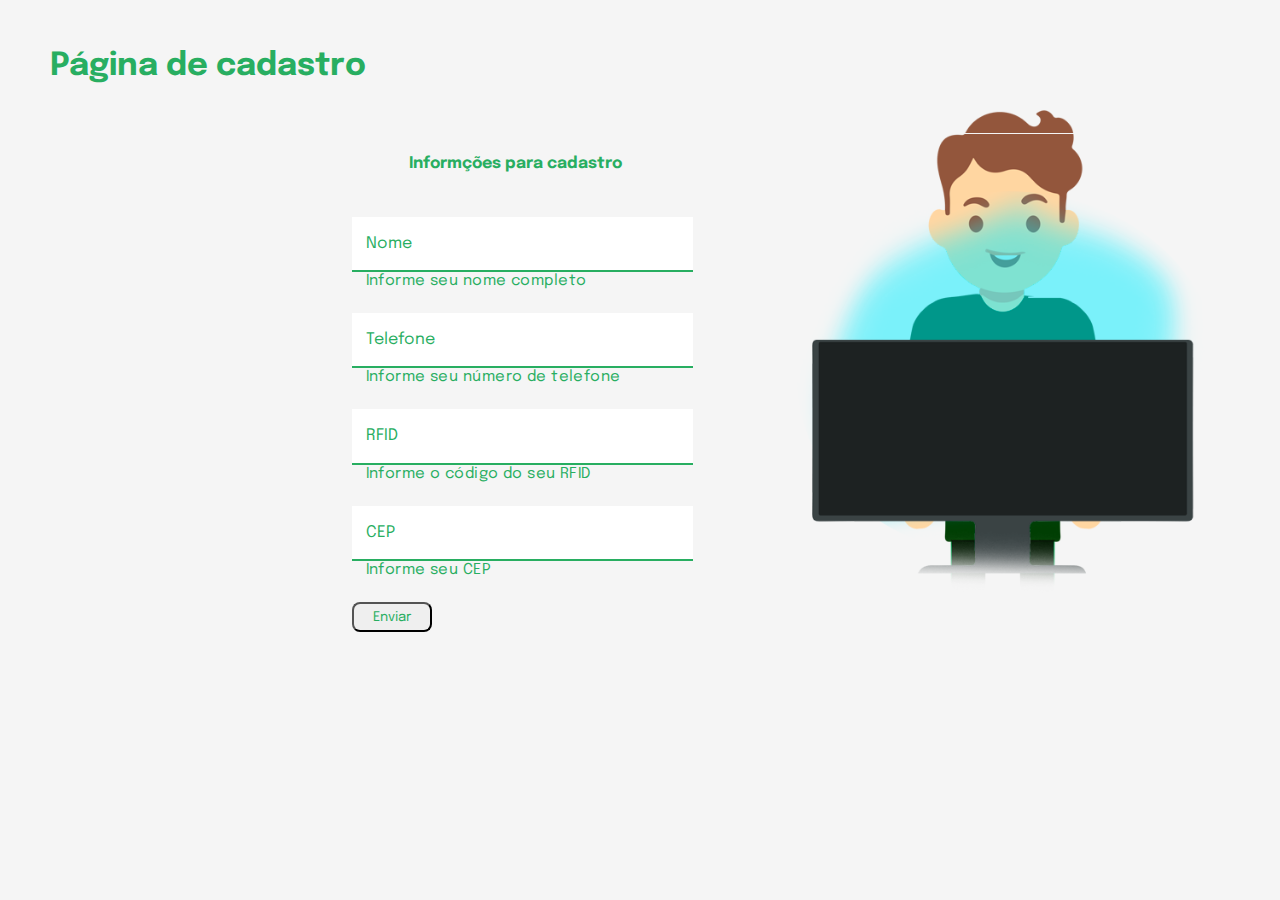
<file: cadastro.html>
<!DOCTYPE html>
<html lang="pt_BR">
<head>
    <meta charset="UTF-8">
    <meta name="viewport" content="width=device-width, initial-scale=1.0">
    <title>Cadastro</title>

    <link href="https://fonts.googleapis.com/css2?family=Epilogue:wght@500&display=swap" rel="stylesheet">
    <link rel="stylesheet" href="cadastro.css">
    <link rel="shortcut icon" href="icone.png">
    

</head>
<body>
    <div id="land">
        <div id="container">
            <header>
                <h1>Página de cadastro</h1>
            </header>

            <main>
                <div class="container">
                    <div>
                        <h4 class="title">Informções para cadastro</h4>
                        <form action="processa.php" method="POST">
                            <div class="omrs-input-group">
                                <label class="omrs-input-underlined">
                                  <input required name="nome">
                                  <span class="omrs-input-label">Nome</span>
                                    <span class="omrs-input-helper">Informe seu nome completo</span>
                               
                                </label>
                            </div>
                            <div class="omrs-input-group">
                                <label class="omrs-input-underlined">
                                  <input required name="telefone">
                                  <span class="omrs-input-label">Telefone</span>
                                    <span class="omrs-input-helper">Informe seu número de telefone</span>
                               
                                </label>
                            </div>
                            <div class="omrs-input-group">
                                <label class="omrs-input-underlined">
                                  <input required name="rfid">
                                  <span class="omrs-input-label">RFID</span>
                                    <span class="omrs-input-helper">Informe o código do seu RFID</span>
                               
                                </label>
                            </div>

                            <div class="omrs-input-group">
                                <label class="omrs-input-underlined">
                                    <input required name="cep">
                                    <span class="omrs-input-label">CEP</span>
                                    <span class="omrs-input-helper">Informe seu CEP</span>
                               </label>
                                
                            </div>
                            <input id="enviar" type="submit" value="Enviar"/>
                        </form>
                    </div>
                </div>
            </main>

        </div>

    </div>
    
</body>
</html>
</file>
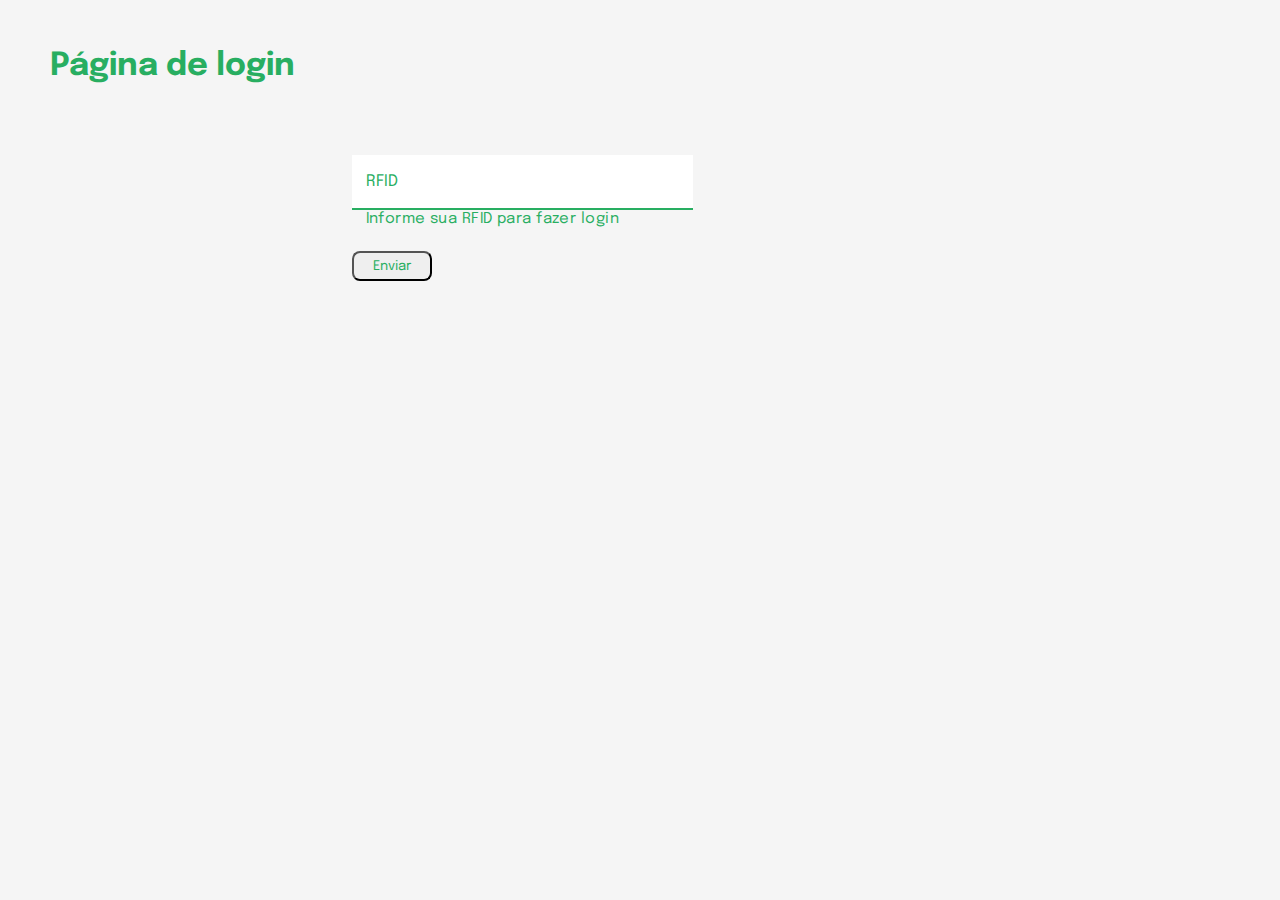
<file: login.html>
<!DOCTYPE html>
<html lang="pt_BR">
<head>
    <meta charset="UTF-8">
    <meta name="viewport" content="width=device-width, initial-scale=1.0">
    <title>LogIn</title>

    <link href="https://fonts.googleapis.com/css2?family=Epilogue:wght@500&display=swap" rel="stylesheet">
    <link rel="stylesheet" href="cadastro.css">
    <link rel="shortcut icon" href="icone.png">
</head>
<body>
    
    <header>
        <h1>Página de login</h1>
    </header>

    <main>
    <div class="container">
        <form action="loginprocess.php" method="POST">
            <div class="omrs-input-group">
                <label class="omrs-input-underlined">
                    <input required name="rfid">
                        <span class="omrs-input-label">RFID</span>
                        <span class="omrs-input-helper">Informe sua RFID para fazer login</span>
           
                </label>
         </div>
        
            <input id="enviar" type="submit" value="Enviar"/>
        </form>
    </div> 
</main>
</body>
</html>
</file>
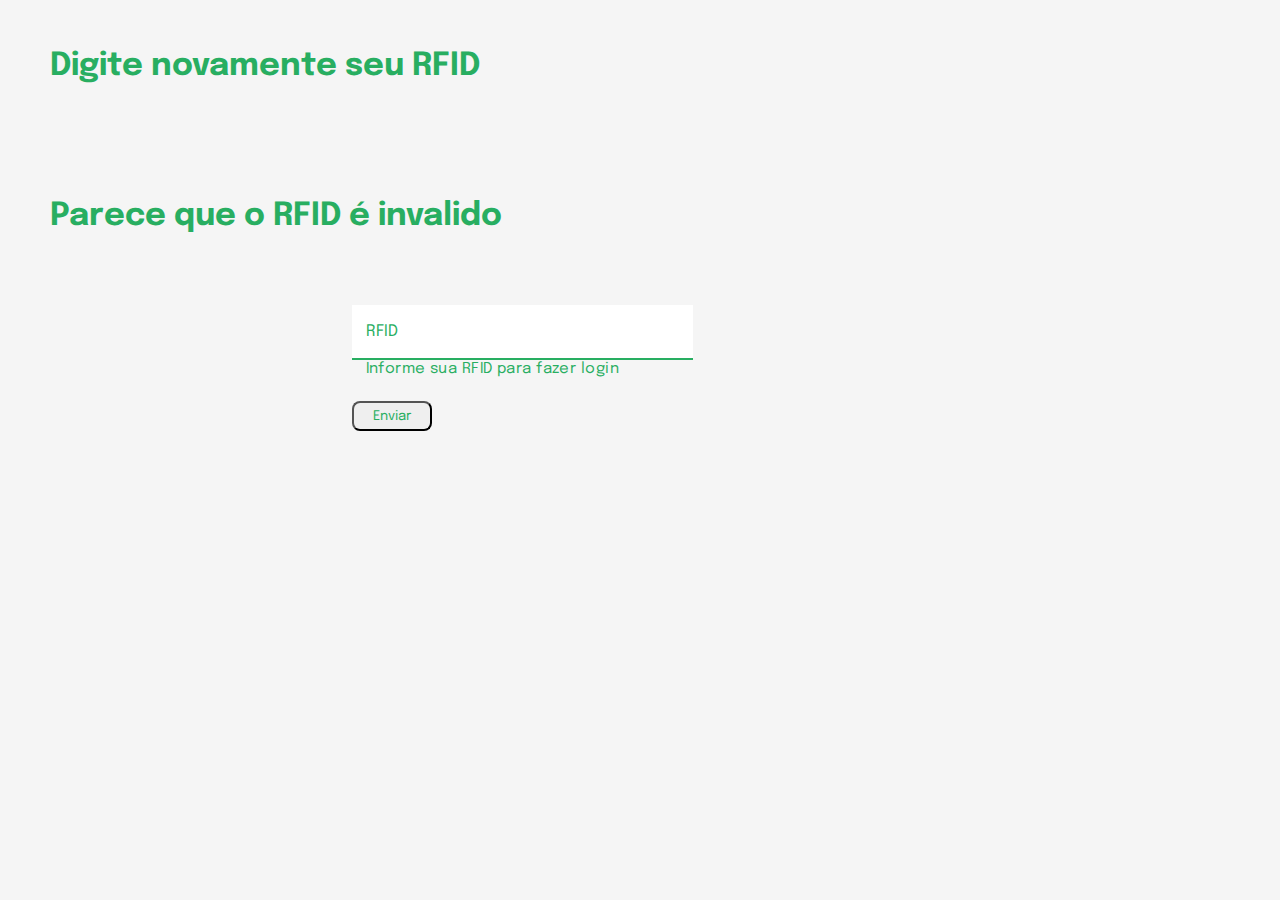
<file: loginerror.html>
<!DOCTYPE html>
<html lang="pt_BR">
<head>
    <meta charset="UTF-8">
    <meta name="viewport" content="width=device-width, initial-scale=1.0">
    <title>LogIn</title>

    <link href="https://fonts.googleapis.com/css2?family=Epilogue:wght@500&display=swap" rel="stylesheet">
    <link rel="stylesheet" href="cadastro.css">
    <link rel="shortcut icon" href="icone.png">
</head>
<body>
    
    <header>
        <h1>Digite novamente seu RFID</h1><br>
        <h1>Parece que o RFID é invalido</h1>
    </header>

    <main>
    <div class="container">
        <form action="login.php" method="POST">
            <div class="omrs-input-group">
                <label class="omrs-input-underlined">
                    <input required name="rfid">
                        <span class="omrs-input-label">RFID</span>
                        <span class="omrs-input-helper">Informe sua RFID para fazer login</span>
           
                </label>
         </div>
        
            <input id="enviar" type="submit" value="Enviar"/>
        </form>
    </div> 
</main>
</body>
</html>
</file>
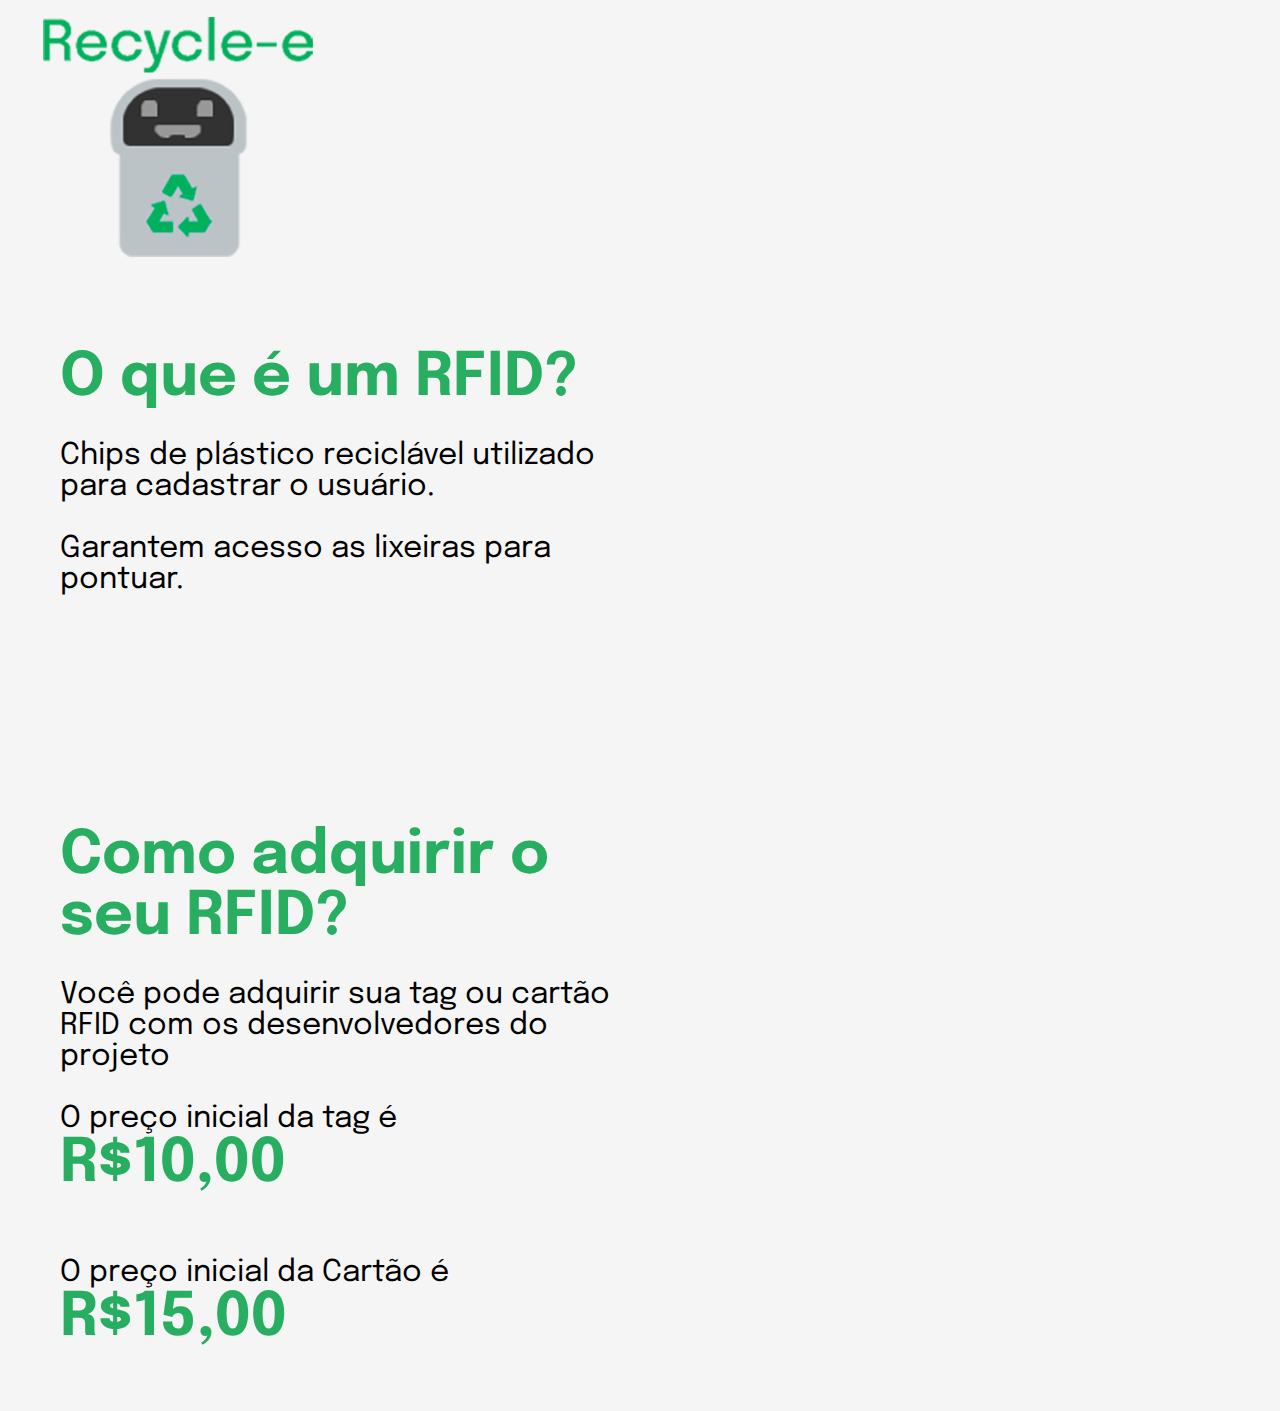
<file: rfid.html>
<!DOCTYPE html>
<html lang="pt-br">
<head>
    <meta charset="UTF-8">
    <meta name="viewport" content="width=device-width, initial-scale=1.0">
    <title>Recycle-e</title>

    <link href="https://fonts.googleapis.com/css2?family=Epilogue:wght@500&display=swap" rel="stylesheet">
    <link rel="stylesheet" href="rfid.css">
    <link rel="shortcut icon" href="icone.png">


</head>
<body>

    <div id="page-home">
        <div class="content">
            <header>
              <div id="logo">
              <img src="logo.png" alt="logo">
              </div>
            </header>
    
            <main>
                <div id="menu1">
                    <h1>O que é um RFID?</h1><br>
                    <p>Chips de plástico reciclável utilizado para cadastrar o usuário.</p><br>
                    <p>Garantem acesso as lixeiras para pontuar.</p><br>
                </div>
                <div id="menu2">
                    <h1>Como adquirir o seu RFID?</h1><br>
                    <p>Você pode adquirir sua tag ou cartão RFID com os desenvolvedores do projeto</p><br>
                    <p>O preço inicial da tag é <br><h1>R$10,00</h1><br></p><br>
                    <p>O preço inicial da Cartão é <br><h1>R$15,00</h1><br></p><br>
                </div>
            </main>

        </div>
    
    
</body>
</html>
</file>
<file: cadastro.css>
:root{
    --tittle-color: #28ae61;
    --primary-color: #28ae61;
  }
  
  *{
    margin: 0;
    padding: 0;
  }
  
  html{
    font-family: 'Epilogue', sans-serif;
    
  }
  
  body{
    background-color: whitesmoke;
  }


  #land{
    background-image: url(cadastro.png);
    background-repeat: no-repeat;
    background-position-x: 300px;
    background-position-y: -370px;
    background-size: 80%;
  }

  header h1{
      margin: 50px;
      color: var(--tittle-color)
  }


  /** BEGIN: Non Openmrs CSS **/
@import url("https://fonts.googleapis.com/css2?family=Epilogue:wght@500&display=swap");
* {
	font-family: "Epilogue";
}
div.container {
	display: flex;
	align-items: flex-start;
	justify-content: space-around;
	margin-left: -250px;
	border: 1px solid whitesmoke;
	padding: 21px;
	border-radius: 4px;
}
h4.title {
    color: var(--tittle-color);
	text-align: center;
	margin-bottom: 45px;
}
:root {
	--omrs-color-ink-lowest-contrast: rgba(47, 60, 85, 0.18);
	--omrs-color-ink-low-contrast:  #28ae61;
	--omrs-color-ink-medium-contrast:  #28ae61;
	--omrs-color-interaction: #28ae61;
	--omrs-color-interaction-minus-two: rgba(43, 77, 129, 0.12);
	--omrs-color-danger: #28ae61;
	--omrs-color-bg-low-contrast: #eff1f2;
	--omrs-color-ink-high-contrast: #28ae61;
	--omrs-color-bg-high-contrast: #ffffff;
	
}
/** END: Non Openmrs CSS **/
div.omrs-input-group {
  margin-bottom: 1.5rem;
  position: relative;
  width: 20.4375rem;
}

/* Input*/
.omrs-input-underlined > input,
.omrs-input-filled > input {
	border: none;
	border-bottom: 0.125rem solid var(--omrs-color-ink-medium-contrast);
	width: 100%;
	height: 2rem;
	font-size: 1.0625rem;
	padding-left: 0.875rem;
	line-height: 147.6%;
	padding-top: 0.825rem;
	padding-bottom: 0.5rem;
}

.omrs-input-underlined > input:focus,
.omrs-input-filled > input:focus {
	outline: none;
}

.omrs-input-underlined > .omrs-input-label,
.omrs-input-filled > .omrs-input-label {
	position: absolute;
	top: 0.9375rem;
	left: 0.875rem;
	line-height: 147.6%;
	color: var(--omrs-color-ink-medium-contrast);
	transition: top .2s;
}

.omrs-input-underlined > svg,
.omrs-input-filled > svg {
	position: absolute;
	top: 0.9375rem;
	right: 0.875rem;
	fill: var(--omrs-color-ink-medium-contrast);
}

.omrs-input-underlined > .omrs-input-helper,
.omrs-input-filled > .omrs-input-helper {
	font-size: 0.9375rem;
	color: var(--omrs-color-ink-medium-contrast);
	letter-spacing: 0.0275rem;
	margin: 0.125rem 0.875rem;
}

.omrs-input-underlined > input:hover,
.omrs-input-filled > input:hover {
	background: var(--omrs-color-interaction-minus-two);
	border-color: var(--omrs-color-ink-high-contrast);
}

.omrs-input-underlined > input:focus + .omrs-input-label,
.omrs-input-underlined > input:valid + .omrs-input-label,
.omrs-input-filled > input:focus + .omrs-input-label,
.omrs-input-filled > input:valid + .omrs-input-label {
	top: 0;
	font-size: 0.9375rem;
	margin-bottom: 32px;;
}

.omrs-input-underlined:not(.omrs-input-danger) > input:focus + .omrs-input-label,
.omrs-input-filled:not(.omrs-input-danger) > input:focus + .omrs-input-label {
	color: var(--omrs-color-interaction);
}

.omrs-input-underlined:not(.omrs-input-danger) > input:focus,
.omrs-input-filled:not(.omrs-input-danger) > input:focus {
	border-color: var(--omrs-color-interaction);
}

.omrs-input-underlined:not(.omrs-input-danger) > input:focus ~ svg,
.omrs-input-filled:not(.omrs-input-danger) > input:focus ~ svg {
	fill: var(--omrs-color-ink-high-contrast);
}

/** DISABLED **/

/** DANGER **/

#enviar{
	width: 80px;
	height: 30px;
	color: #28ae61;
	border-radius: 8px;
}
</file>
<file: rfid.css>
:root{
    --tittle-color: #28ae61;
    --primary-color: #28ae61;
  }
  
  *{
    margin: 0;
    padding: 0;
  }
  
  html{
    font-family: 'Epilogue', sans-serif;
  }
  
  body{
    background-color: whitesmoke;
  }
  
  a{
    text-decoration: none;
  }
  
  h1, h2, h3, h4, h5, h6{
    font-family: 'Epilogue', sans-serif;
    color: var(--tittle-color);
  }
  
  #page-home{
    height: 100vh;
    
    background: url('') no-repeat;
  
    background-position: 35vw bottom;
    background-position-y: -20vw bottom;
  }
  
  #page-home .content{
    width: 90%;
    max-width: 1100px;
    height: 100%;
    display: flex;
    flex-direction: column;
  
    }
    #page-home header{
        margin-top: 48px;
        display: flex;
        align-items: center;
        justify-content: space-between;
    }
  
    #page-home header a{
  
        display: flex;
        color: var(--tittle-color);
        font-weight: 700;
        text-decoration: none;
  
        }
  
    #page-home header a span{
  
        margin-right: 16px;
        
        display: flex;
  
        background-image: url("");
        
        width: 20px;
        
        height: 20px;
        
    }
  
    #page-home main{
        max-width: 560px;
  
        flex: 1;

        margin-left: 60px;
      }
  
    #page-home main a span{
        width: 50px;
        height: 30px;
        margin-left: 25px;
  
        border-top-left-radius: 20px;
        border-bottom-left-radius: 20px ;
  
        display: flex;
        align-items: center;
        justify-content: center;
    }
  
    header #logo{
    margin-top: -90px;
    margin-left: -20px;
    width: 10px;
    height: 10px;
    }
    
    main{
      justify-content: space-between;
      font-size: 30px;
    }

    #menu1{
      margin-top: 300px;
    }
    
    #menu2{
      margin-top: 200px;
    }
</file>
